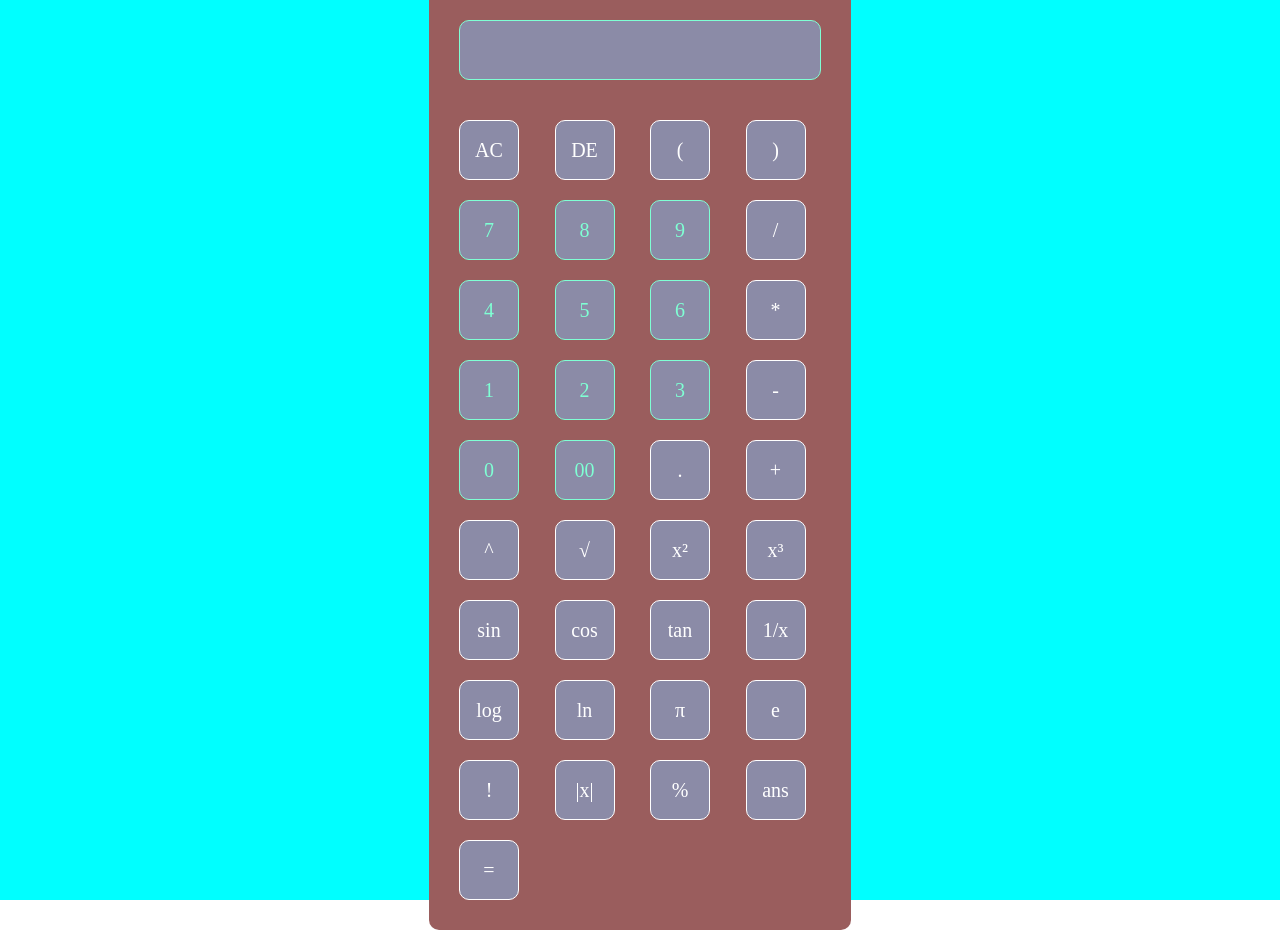
<file: Calculator/index.html>
<!DOCTYPE html>
<html lang="en">
<head>
    <meta charset="UTF-8">
    <meta name="viewport" content="width=device-width, initial-scale=1.0">
    <title>calculator</title>
    <link rel="stylesheet" href="style.css">
</head>
<body>
    <div class="container">
        <div class="calculator">
            <form>
                <div class="display">
                    <input type="text" name="display" id="display">
                </div>
              <div class="button">
                <!-- Hàng 1: Chức năng -->
                <input type="button" class="operator" value="AC" onclick="clearDisplay()">
                <input type="button" class="operator" value="DE" onclick="deleteLast()">
                <input type="button" value="(" onclick="appendValue('(')" class="operator">
                <input type="button" value=")" onclick="appendValue(')')" class="operator">

                <!-- Hàng 2 -->
                <input type="button" value="7" onclick="appendValue('7')">
                <input type="button" value="8" onclick="appendValue('8')">
                <input type="button" value="9" onclick="appendValue('9')">
                <input type="button" value="/" onclick="appendValue('/')" class="operator">

                <!-- Hàng 3 -->
                <input type="button" value="4" onclick="appendValue('4')">
                <input type="button" value="5" onclick="appendValue('5')">
                <input type="button" value="6" onclick="appendValue('6')">
                <input type="button" value="*" onclick="appendValue('*')" class="operator">

                <!-- Hàng 4 -->
                <input type="button" value="1" onclick="appendValue('1')">
                <input type="button" value="2" onclick="appendValue('2')">
                <input type="button" value="3" onclick="appendValue('3')">
                <input type="button" value="-" onclick="appendValue('-')" class="operator">

                <!-- Hàng 5 -->
                <input type="button" value="0" onclick="appendValue('0')">
                <input type="button" value="00" onclick="appendValue('00')">
                <input type="button" class="operator" value="." onclick="appendValue('.')">
                <input type="button" value="+" onclick="appendValue('+')" class="operator">

                <!-- Hàng 6 -->
                <input type="button" value="^" onclick="appendValue('^')" class="mu operator">
                <input type="button" value="√" onclick="appendValue('sqrt(')" class="sqrt operator">
                <input type="button" value="x²" onclick="appendValue('sq(')" class="sqrt operator">
                <input type="button" value="x³" onclick="appendValue('cb(')" class="sqrt operator">

                <!-- Hàng 7 -->
                <input type="button" value="sin" onclick="appendValue('sin(')" class="sqrt operator">
                <input type="button" value="cos" onclick="appendValue('cos(')" class="sqrt operator">
                <input type="button" value="tan" onclick="appendValue('tan(')" class="sqrt operator">
                <input type="button" value="1/x" onclick="appendValue('inv(')" class="sqrt operator">

                <!-- Hàng 8 -->
                <input type="button" value="log" onclick="appendValue('log(')" class="sqrt operator">
                <input type="button" value="ln" onclick="appendValue('ln(')" class="sqrt operator">
                <input type="button" value="π" onclick="appendValue('pi')" class="sqrt operator">
                <input type="button" value="e" onclick="appendValue('e')" class="sqrt operator">

                <!-- Hàng 9 -->
                <input type="button" value="!" onclick="appendValue('!')" class="sqrt operator">
                <input type="button" value="|x|" onclick="appendValue('abs(')" class="sqrt operator">
                <input type="button" value="%" onclick="percent('%')" class="sqrt operator">
                <input type="button" value="ans" onclick="appendAns()" class="sqrt operator">
                <input type="button" value="=" onclick="calculate('=')" class="equal operator">
            </div>

            </form>
        </div>
    </div>
    <script src="script.js"></script>
</body>
</html>
</file>
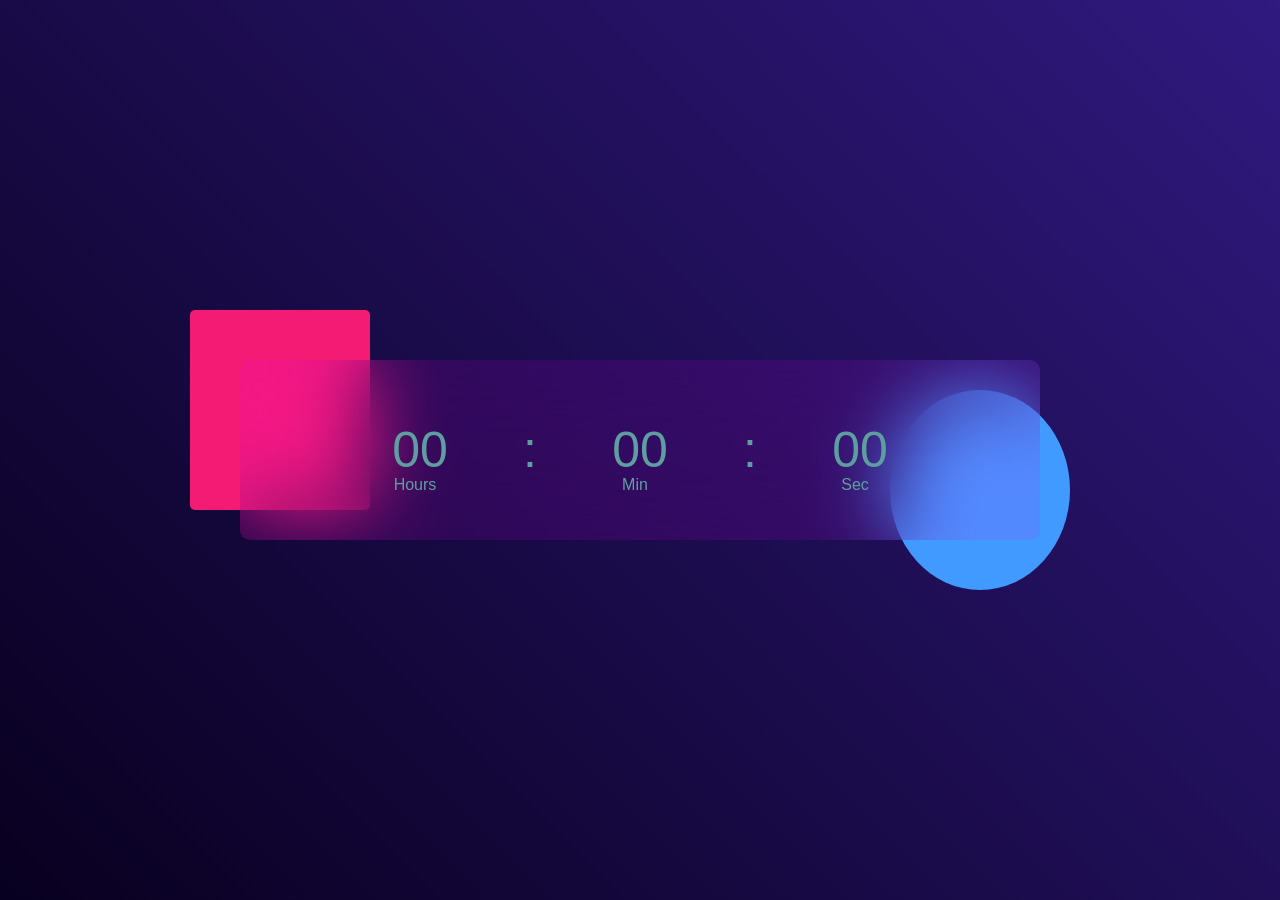
<file: DigtalClock/index.html>
<!DOCTYPE html>
<html lang="en">
<head>
    <meta charset="UTF-8">
    <meta name="viewport" content="width=device-width, initial-scale=1.0">
    <title>Digital clock [Html Css Js]</title>
    <link rel="stylesheet" href="style.css">
</head>
<body>
<div class="hero">
    <div class="container">
        <div class="clock">
            <span id="hrs">00</span>
            <span>:</span>
            <span id="min">00</span>
            <span>:</span>
            <span id="sec">00</span>
        </div>
    </div>
</div>

<script>
let hrs = document.getElementById("hrs");
let min = document.getElementById("min");
let sec = document.getElementById("sec");

setInterval(() =>{
    let currentTime = new Date();

hrs.innerHTML = (currentTime.getHours() < 10? "0":"") + currentTime.getHours();
min.innerHTML = (currentTime.getMinutes() < 10? "0":"") + currentTime.getMinutes();
sec.innerHTML = (currentTime.getSeconds() < 10? "0":"") + currentTime.getSeconds();
},1000)

</script>

</body>
</html>
</file>
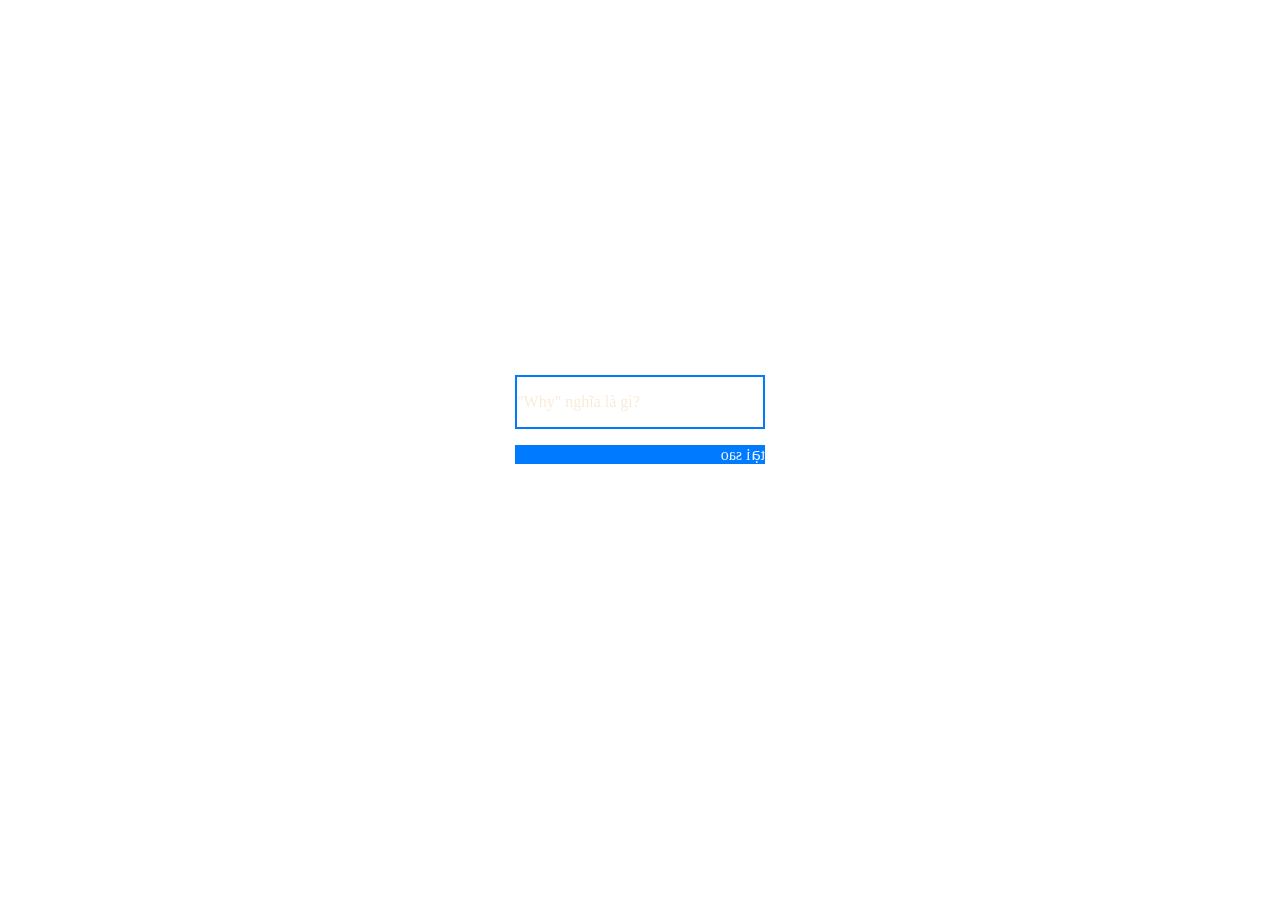
<file: flashCard/index.html>
<!DOCTYPE html>
<html lang="vi">
<head>
    <meta charset="UTF-8">
    <meta name="viewport" content="width=device-width, initial-scale=1.0">
    <title>Học web: Flashcard tự làm</title>
    <link rel="stylesheet" href="style.css">
</head>
<body>
    <div class="flashcard-container">
        <div class="flashcard" id="card-2">
            <div class="flashcard-inner">
                <div class="flashcard-front">
                    <p>"Why" nghĩa là gì?</p>
                </div>
                <div class="flashcard-back">
                    <p>tại sao</p>
                </div>
            </div>
        </div>

    </div>

    <script src="script.js"></script>
</body>
</html>
</file>
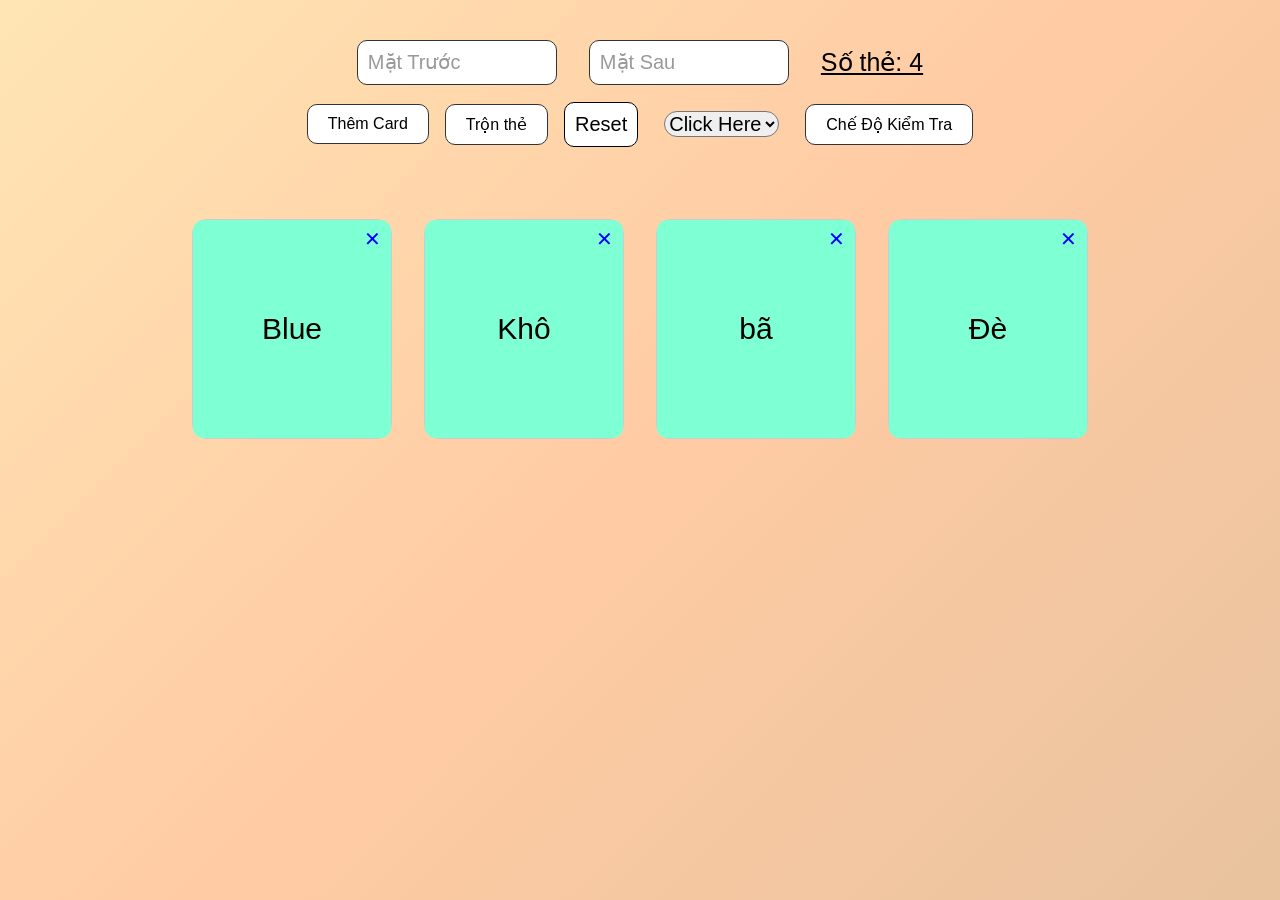
<file: FlashCardNew/index.html>
<!DOCTYPE html>
<html lang="en">
<head>
  <meta charset="UTF-8">
  <meta name="viewport" content="width=device-width, initial-scale=1.0">
  <link rel="stylesheet" href="style.css">
  <title>FlashCard</title>
</head>
<body>
  <div class="form-container">
    <div class="input-row">
    <input type="text" id="front-input" placeholder="Mặt Trước">
    <input type="text" id="front-back" placeholder="Mặt Sau">
    <p id="card-count">Số Thẻ: 0</p>
    </div>
    <div class="btn-row">
    <button id="add-btn">Thêm Card</button>
    <button id="tron-btn">Trộn thẻ</button>
    <button id="reset-btn">Reset</button>
    <select id="deck-select">
      <option value="" >Click Here</option>
      <option value="mau">Color</option>
      <option value="dongvat">Animal</option>
      <option value="Them" id="them-option">Tạo Thẻ</option>
    </select>
    <button id="delete-deck-btn" class="hidden" title="Xóa bộ thẻ này">🗑</button>
    <button id="quiz-mode-btn">Chế Độ Kiểm Tra</button>  
  </div>
  </div>


    <!-- Model Tạo Bộ Thẻ Mới -->
  <div id="create-deck-modal" class="modal-overlay hidden">
    <div class="modal">
      <h2>Tạo Bộ Thẻ Mới</h2>
      <input type="text" id="new-deck-name" placeholder="Tên bộ thẻ (VD: Đồ ăn)">
      <div id="new-deck-cards"></div>
      <button id="add-deck-card-row" type="button">+ Thêm thẻ</button>
      <div class="modal-actions">
        <button id="save-deck-btn" type="button">Lưu bộ thẻ</button>
        <button id="cancel-deck-btn" type="button">Hủy</button>
      </div>
    </div>
  </div>

<!-----------------Thẻ Thêm Ở Đây---------------------->  
    <div class="container">
    <!-- Card 1 -->
    <div class="card-wrapper">
      <button class="del-card">✕</button>
      <div class="flashcard" id="card-1">
        <div class="card-front"><p>Blue</p></div>
        <div class="card-back"><p>Yellow</p></div>
      </div>
    </div>

    <!-- Card 2 -->
    <div class="card-wrapper">
      <button class="del-card">✕</button>
      <div class="flashcard" id="card-2">
        <div class="card-front"><p>Khô</p></div>
        <div class="card-back"><p>gà</p></div>
      </div>
    </div>

    <!-- Card 3 -->
    <div class="card-wrapper">
      <button class="del-card">✕</button>
      <div class="flashcard" id="card-3">
        <div class="card-front"><p>bã</p></div>
        <div class="card-back"><p>mía</p></div>
      </div>
    </div>

    <!-- Card 4 -->
    <div class="card-wrapper">
      <button class="del-card">✕</button>
      <div class="flashcard" id="card-4">
        <div class="card-front"><p>Đè</p></div>
        <div class="card-back"><p>Tem</p></div>
      </div>
    </div>
  </div>
<!------------------------------------------------------>

  <script src="script.js"></script>
</body>
</html>
</file>
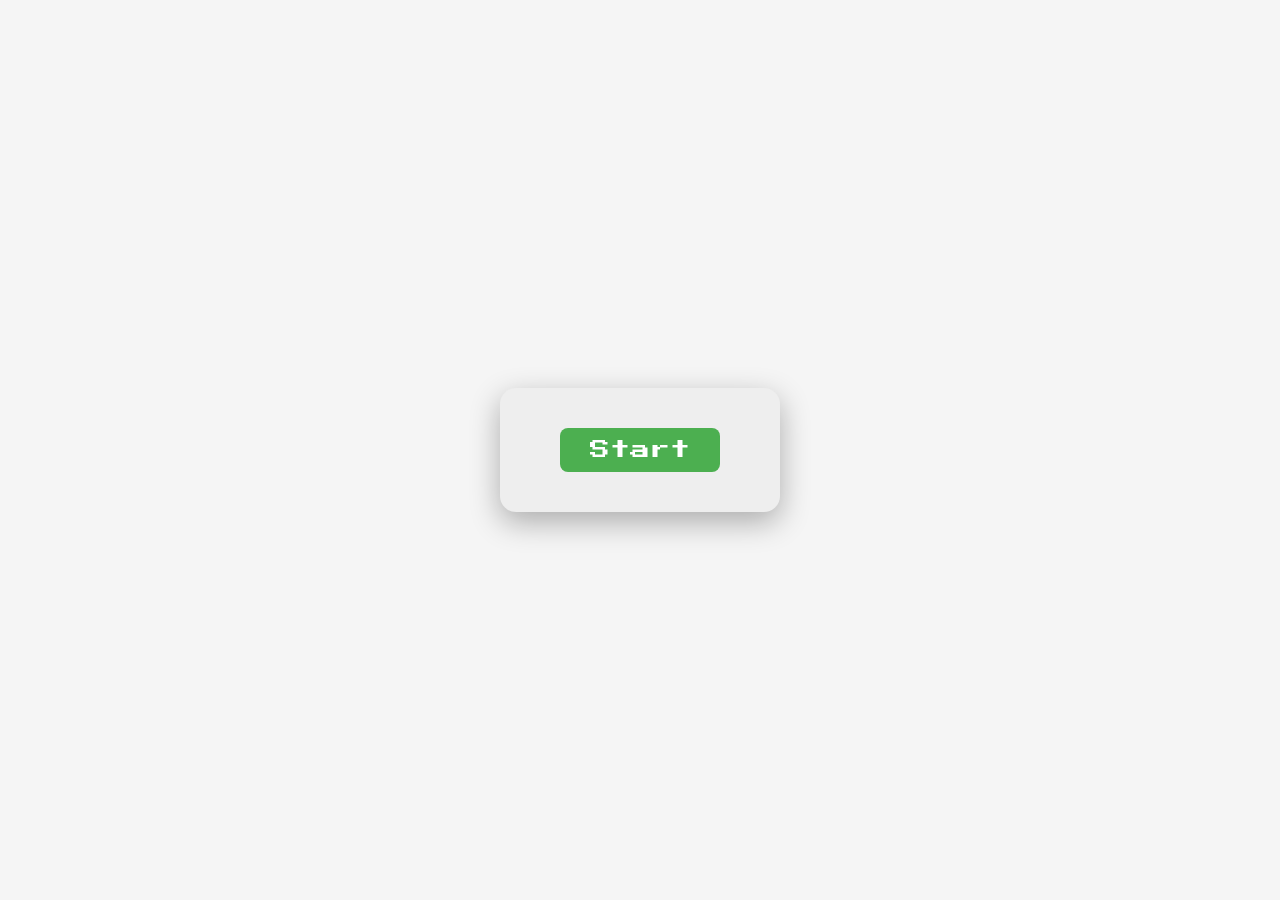
<file: LowBlockDemo/index.html>
<!DOCTYPE html>
<html lang="en">
<head>
  <meta charset="UTF-8">
  <link rel="preconnect" href="https://fonts.googleapis.com">
  <link rel="preconnect" href="https://fonts.gstatic.com" crossorigin>
  <link href="https://fonts.googleapis.com/css2?family=Press+Start+2P&display=swap" rel="stylesheet">
  <meta name="viewport" content="width=device-width, initial-scale=1.0, maximum-scale=1.0, user-scalable=no">
  <link rel="stylesheet" href="style.css">
  <link rel="icon" href="data:,">
  <title>Low Block</title>
</head>
<body>
<div class="container">
  <div class="log-in-load">
    <button class="start-game" id="starGame">Start</button>
  </div>

  <div class="resume-choice hidden" id="resumeChoice">
    <p>Continue or start a new one?</p>
    <button class="again-game" id="againGame">Continue</button>
    <button class="new-game" id="newGame">New Game</button>
  </div>
</div>

<div class="game-wrapper hidden">
<div class="top-bar">
  <button class="menu-btn" id="menuBtnBack">↩</button>
  <p id="maxScore">🏆</p>
  <button class="menu-btn" id="muteBtn" aria-label="Tắt âm thanh">🔊</button>
</div>
<p id="score">0</p>
<div class="grid">
  <div class="cell" data-index="0"></div>
  <div class="cell" data-index="1"></div>
  <div class="cell" data-index="2"></div>
  <div class="cell" data-index="3"></div>
  <div class="cell" data-index="4"></div>
  <div class="cell" data-index="5"></div>
  <div class="cell" data-index="6"></div>
  <div class="cell" data-index="7"></div>
  <div class="cell" data-index="8"></div>
  <div class="cell" data-index="9"></div>
  <div class="cell" data-index="10"></div>
  <div class="cell" data-index="11"></div>
  <div class="cell" data-index="12"></div>
  <div class="cell" data-index="13"></div>
  <div class="cell" data-index="14"></div>
  <div class="cell" data-index="15"></div>
  <div class="cell" data-index="16"></div>
  <div class="cell" data-index="17"></div>
  <div class="cell" data-index="18"></div>
  <div class="cell" data-index="19"></div>
  <div class="cell" data-index="20"></div>
  <div class="cell" data-index="21"></div>
  <div class="cell" data-index="22"></div>
  <div class="cell" data-index="23"></div>
  <div class="cell" data-index="24"></div>
  <div class="cell" data-index="25"></div>
  <div class="cell" data-index="26"></div>
  <div class="cell" data-index="27"></div>
  <div class="cell" data-index="28"></div>
  <div class="cell" data-index="29"></div>
  <div class="cell" data-index="30"></div>
  <div class="cell" data-index="31"></div>
  <div class="cell" data-index="32"></div>
  <div class="cell" data-index="33"></div>
  <div class="cell" data-index="34"></div>
  <div class="cell" data-index="35"></div>
  <div class="cell" data-index="36"></div>
  <div class="cell" data-index="37"></div>
  <div class="cell" data-index="38"></div>
  <div class="cell" data-index="39"></div>
  <div class="cell" data-index="40"></div>
  <div class="cell" data-index="41"></div>
  <div class="cell" data-index="42"></div>
  <div class="cell" data-index="43"></div>
  <div class="cell" data-index="44"></div>
  <div class="cell" data-index="45"></div>
  <div class="cell" data-index="46"></div>
  <div class="cell" data-index="47"></div>
  <div class="cell" data-index="48"></div>
  <div class="cell" data-index="49"></div>
  <div class="cell" data-index="50"></div>
  <div class="cell" data-index="51"></div>
  <div class="cell" data-index="52"></div>
  <div class="cell" data-index="53"></div>
  <div class="cell" data-index="54"></div>
  <div class="cell" data-index="55"></div>
  <div class="cell" data-index="56"></div>
  <div class="cell" data-index="57"></div>
  <div class="cell" data-index="58"></div>
  <div class="cell" data-index="59"></div>
  <div class="cell" data-index="60"></div>
  <div class="cell" data-index="61"></div>
  <div class="cell" data-index="62"></div>
  <div class="cell" data-index="63"></div>
</div>
<div class="tray">
  <div class="block-slot" data-slot="0"></div>
  <div class="block-slot" data-slot="1"></div>
  <div class="block-slot" data-slot="2"></div>
</div>

</div>

<div class="game-over-overlay" id="gameOverOverlay">
  <div class="game-over-box">
    <h1>GAME OVER</h1>
    <p class="final-score" id="finalScore">0</p>
    <button class="reset-btn" id="reset">⟳</button>
  </div>
</div>

  <script src="config.js"></script>
  <script src="sound.js"></script>
  <script src="stage.js"></script>
  <script src="board.js"></script>
  <script src="tray.js"></script>
  <script src="drapdrop.js"></script>
  <script src="storage-ui.js"></script>
</body>
</html>
</file>
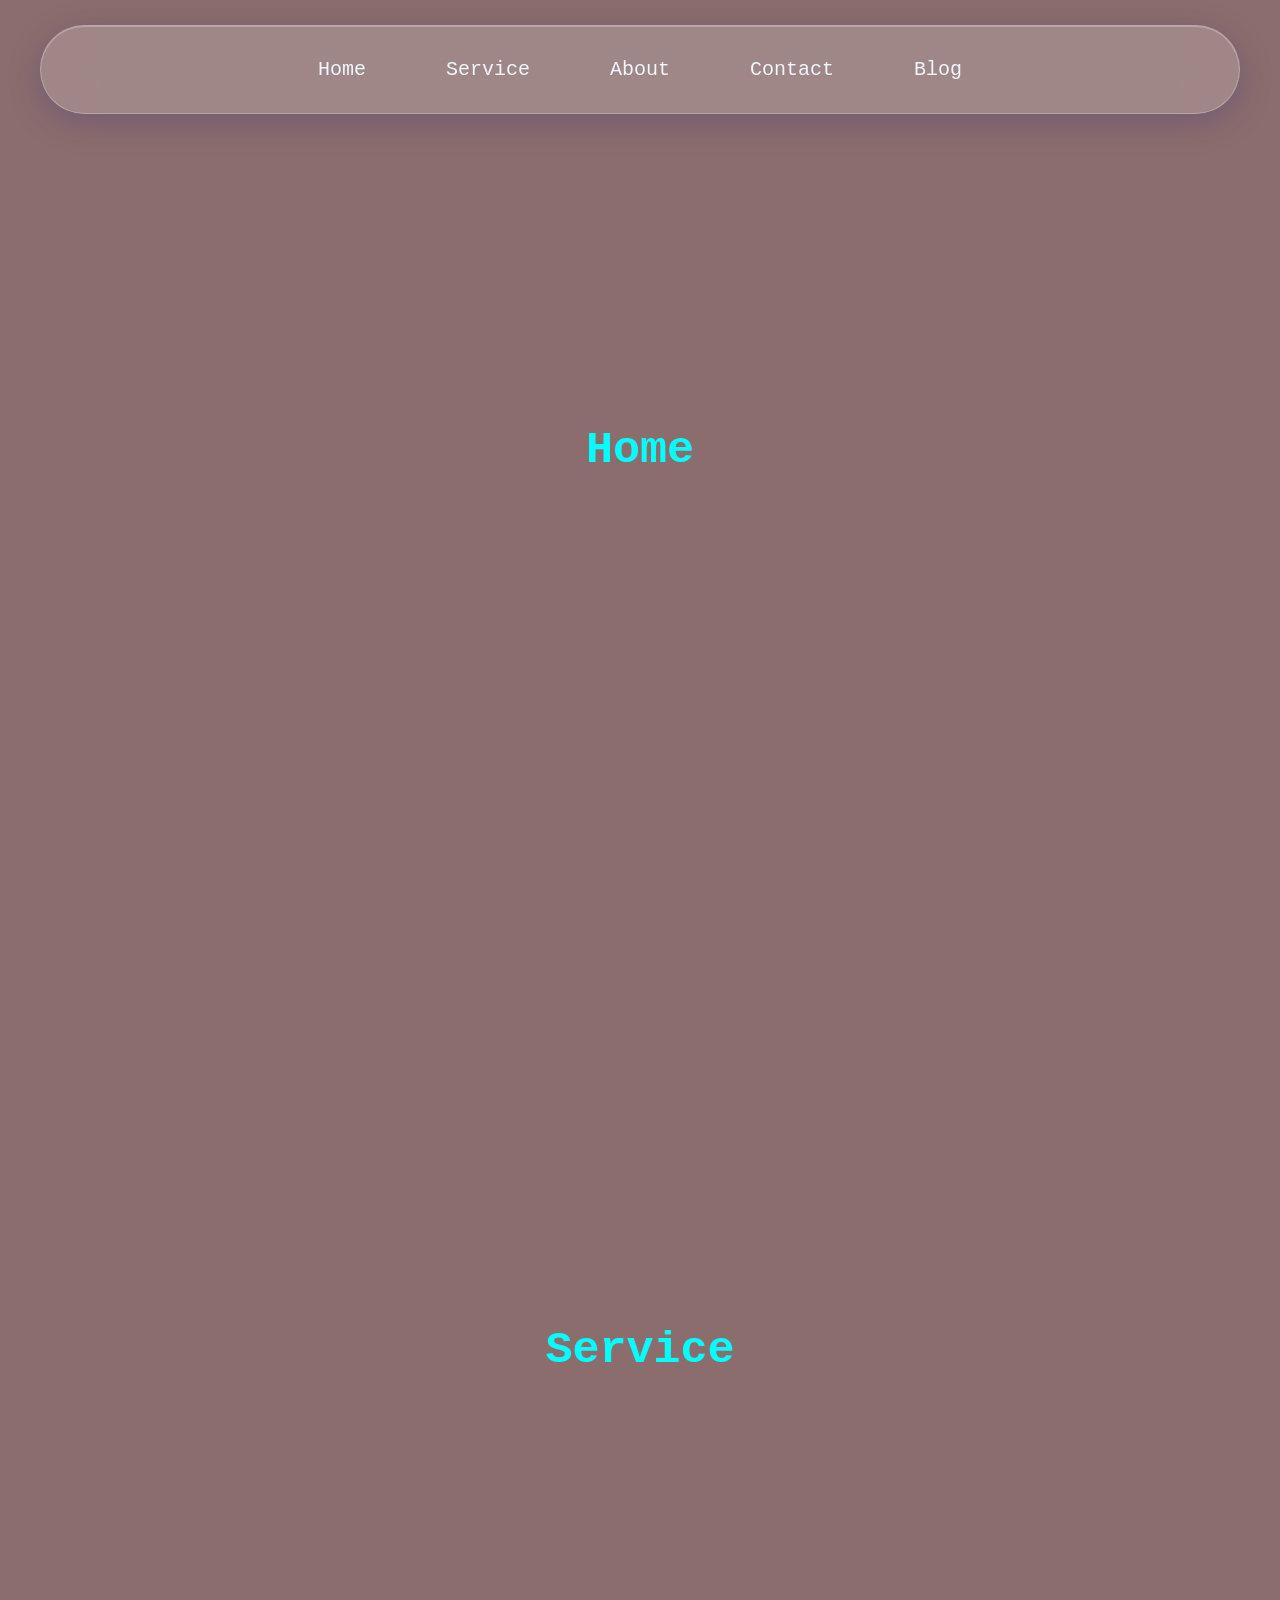
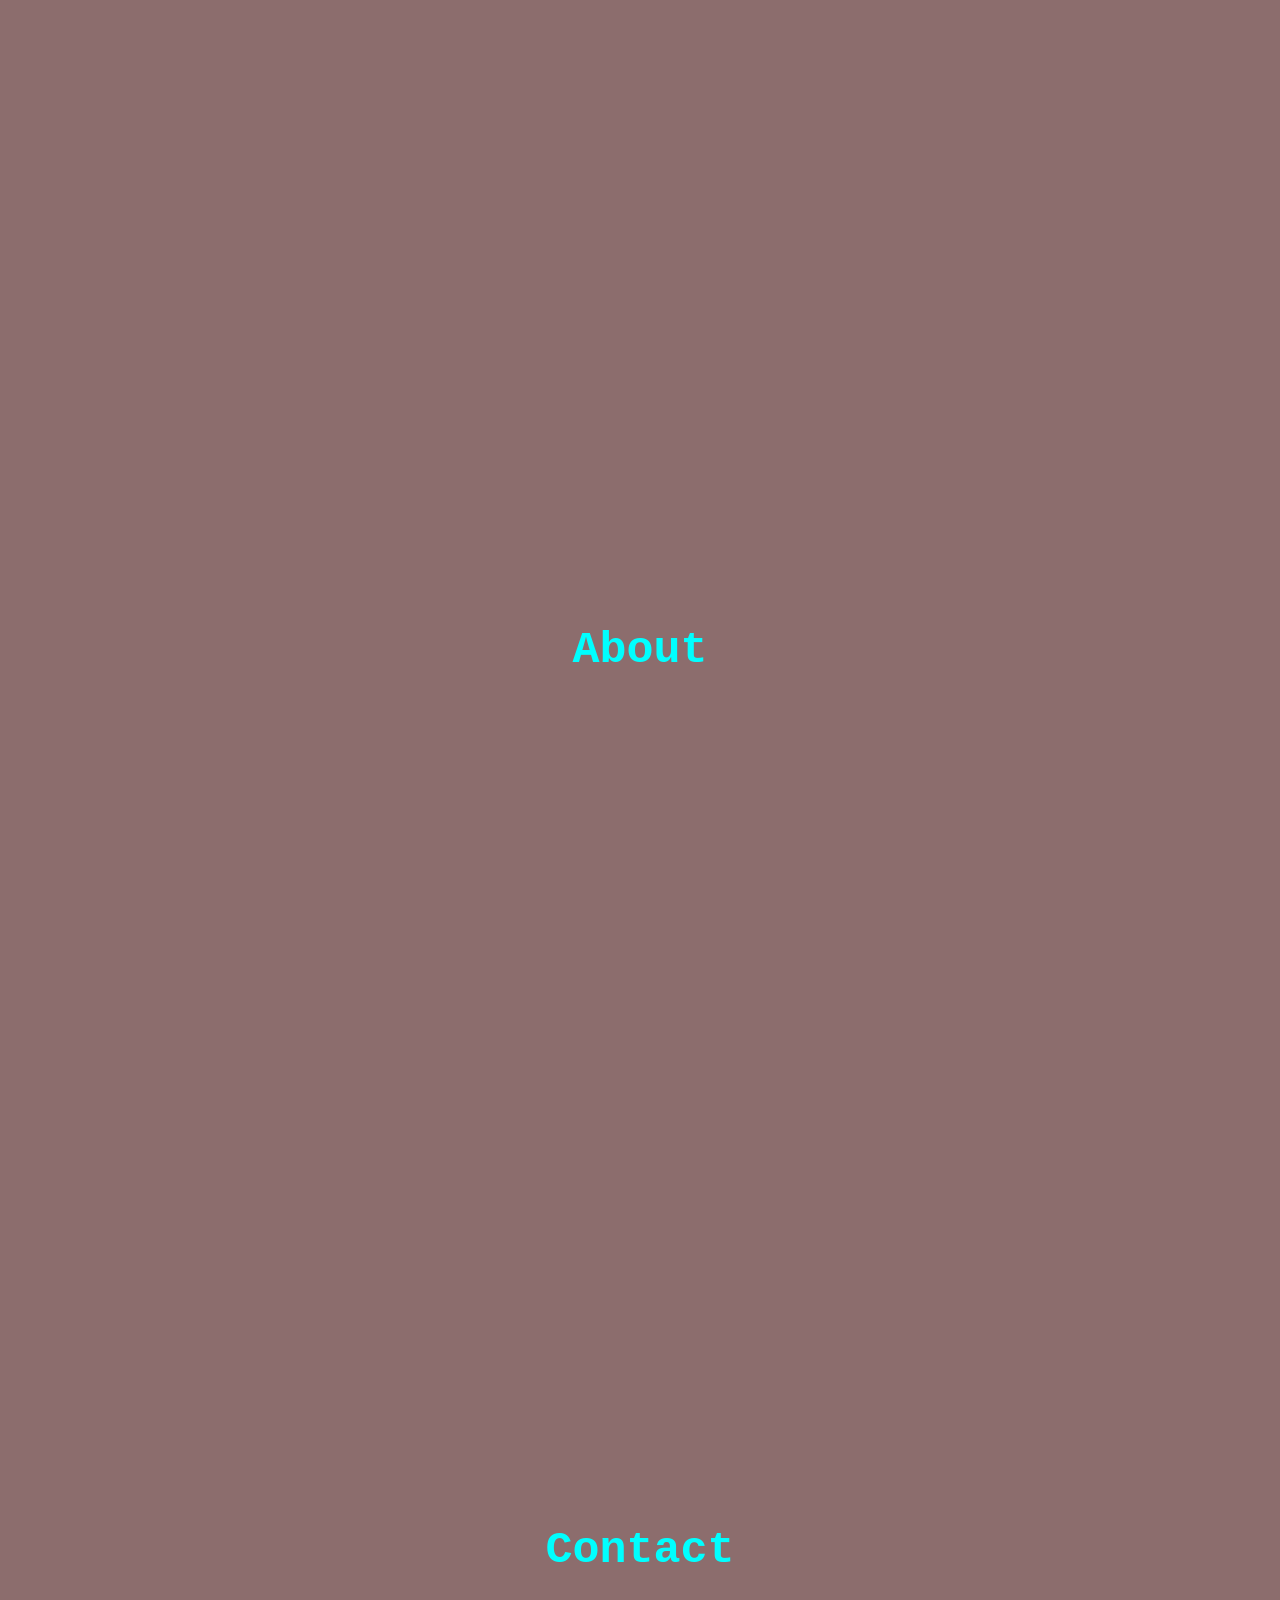
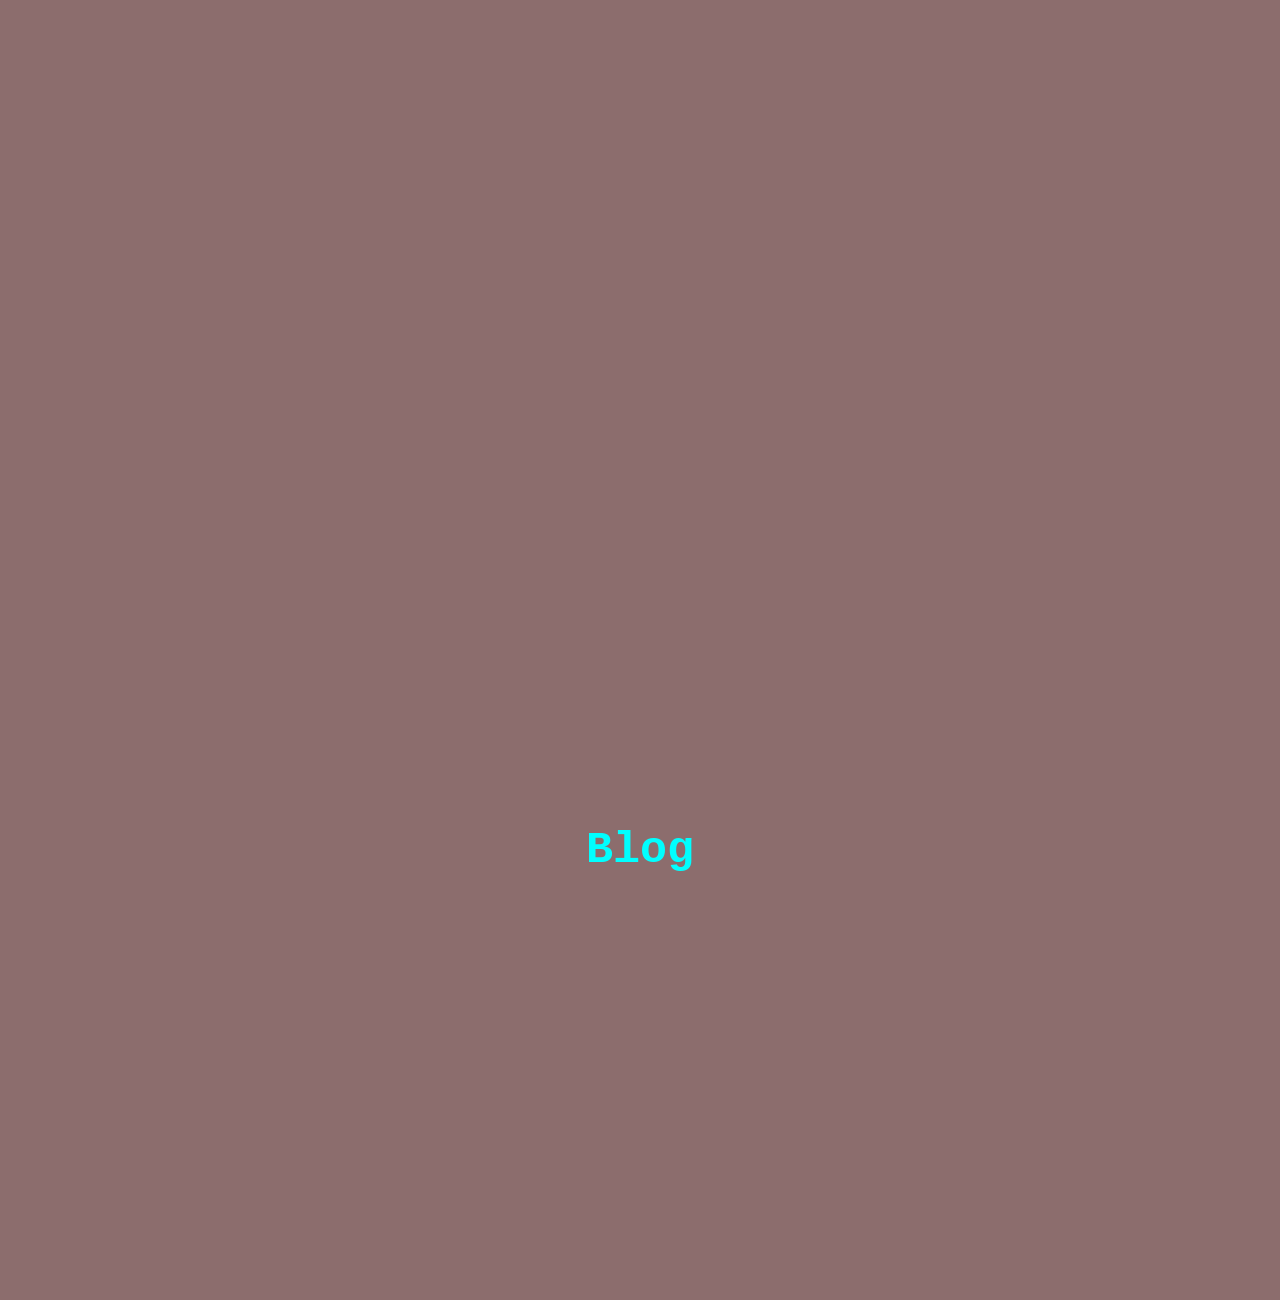
<file: Navbar/index.html>
<!DOCTYPE html>
<html lang="en">
<head>
    <meta charset="UTF-8">
    <meta name="viewport" content="width=device-width, initial-scale=1.0">
    <link rel="stylesheet" href="style.css">
    <title>Navbar</title>
</head>
<body>
    <header class="header">
        <nav class="navbar">
            <a href="#Home" class="navlink">Home</a>
            <a href="#Service" class="navlink">Service</a>
            <a href="#About" class="navlink">About</a>
            <a href="#Contact" class="navlink">Contact</a>
            <a href="#Blog" class="navlink">Blog</a>
        </nav>
    </header>

    <section id="Home">Home</section>
    <section id="Service">Service</section>
    <section id="About">About</section>
    <section id="Contact">Contact</section>
    <section id="Blog">Blog</section>
</body>
</html>
</file>
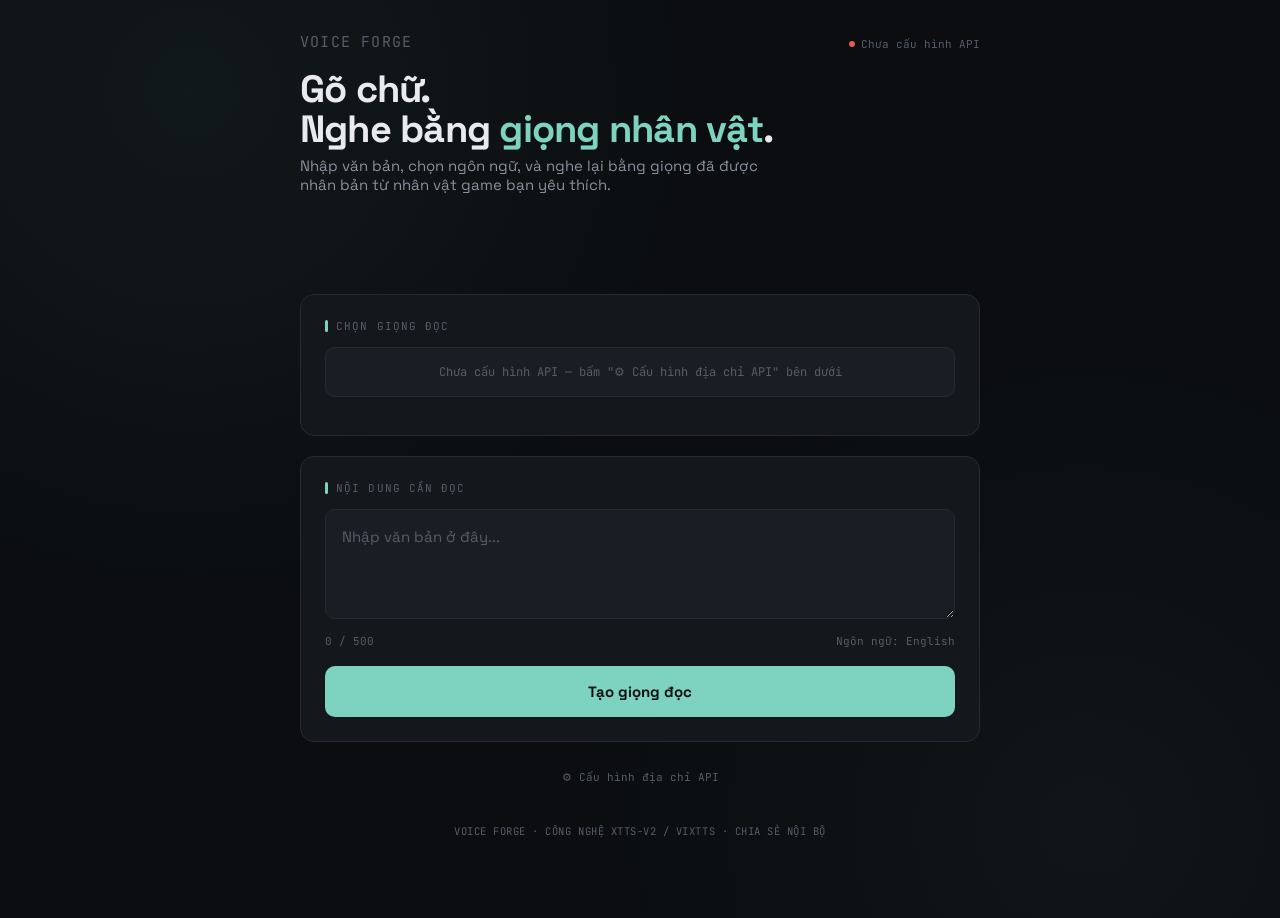
<file: voice-a.i/index.html>
<!DOCTYPE html>
<html lang="vi">
<head>
<meta charset="UTF-8">
<meta name="viewport" content="width=device-width, initial-scale=1.0">
<title>Voice Forge — Tạo giọng đọc AI</title>
<style>
  @import url('https://fonts.googleapis.com/css2?family=Space+Grotesk:wght@400;500;600;700&family=JetBrains+Mono:wght@400;500;600&display=swap');

  :root {
    --bg: #0b0d10;
    --bg-panel: #14171c;
    --bg-panel-raised: #1a1e24;
    --line: #262b33;
    --line-bright: #3a4150;
    --text: #e8eaed;
    --text-dim: #8a919e;
    --text-faint: #565d68;
    --accent: #7dd3c0;
    --accent-dim: #4a9b8a;
    --accent-glow: rgba(125, 211, 192, 0.15);
    --warn: #e8a94a;
    --mono: 'JetBrains Mono', monospace;
    --sans: 'Space Grotesk', sans-serif;
  }

  * { margin: 0; padding: 0; box-sizing: border-box; }

  body {
    background: var(--bg);
    color: var(--text);
    font-family: var(--sans);
    min-height: 100vh;
    background-image:
      radial-gradient(circle at 15% 10%, rgba(125,211,192,0.06) 0%, transparent 40%),
      radial-gradient(circle at 85% 90%, rgba(125,211,192,0.04) 0%, transparent 40%);
  }

  .wrap {
    max-width: 720px;
    margin: 0 auto;
    padding: 32px 20px 80px;
  }

  /* ---- Header ---- */
  header {
    display: flex;
    align-items: baseline;
    justify-content: space-between;
    margin-bottom: 8px;
  }

  .brand {
    font-size: 15px;
    font-family: var(--mono);
    color: var(--text-faint);
    letter-spacing: 0.08em;
    text-transform: uppercase;
  }

  .status-dot {
    display: inline-flex;
    align-items: center;
    gap: 6px;
    font-family: var(--mono);
    font-size: 11px;
    color: var(--text-faint);
  }

  .dot {
    width: 6px;
    height: 6px;
    border-radius: 50%;
    background: var(--text-faint);
    transition: background 0.3s;
  }
  .dot.online { background: var(--accent); box-shadow: 0 0 8px var(--accent); }
  .dot.offline { background: #e05a5a; }

  h1 {
    font-size: 38px;
    font-weight: 700;
    line-height: 1.05;
    letter-spacing: -0.02em;
    margin: 18px 0 6px;
  }
  h1 span { color: var(--accent); }

  .subhead {
    color: var(--text-dim);
    font-size: 15px;
    max-width: 46ch;
    margin-bottom: 36px;
  }

  /* ---- Waveform signature ---- */
  .waveform {
    display: flex;
    align-items: center;
    gap: 3px;
    height: 36px;
    margin: 28px 0;
    opacity: 0.85;
  }
  .waveform .bar {
    flex: 1;
    background: linear-gradient(180deg, var(--accent), var(--accent-dim));
    border-radius: 2px;
    animation: pulse 1.8s ease-in-out infinite;
  }
  @keyframes pulse {
    0%, 100% { transform: scaleY(0.3); }
    50% { transform: scaleY(1); }
  }

  /* ---- Panel ---- */
  .panel {
    background: var(--bg-panel);
    border: 1px solid var(--line);
    border-radius: 14px;
    padding: 24px;
    margin-bottom: 20px;
  }

  .panel-label {
    font-family: var(--mono);
    font-size: 11px;
    letter-spacing: 0.1em;
    text-transform: uppercase;
    color: var(--text-faint);
    margin-bottom: 14px;
    display: flex;
    align-items: center;
    gap: 8px;
  }
  .panel-label::before {
    content: '';
    width: 3px;
    height: 12px;
    background: var(--accent);
    border-radius: 2px;
  }

  /* ---- Voice mode selector ---- */
  .mode-grid {
    display: grid;
    grid-template-columns: 1fr 1fr;
    gap: 10px;
  }

  .mode-card {
    background: var(--bg-panel-raised);
    border: 1.5px solid var(--line);
    border-radius: 10px;
    padding: 16px 14px;
    cursor: pointer;
    transition: all 0.15s ease;
    text-align: left;
  }
  .mode-card:hover { border-color: var(--line-bright); }
  .mode-card.active {
    border-color: var(--accent);
    background: linear-gradient(180deg, var(--accent-glow), transparent);
  }
  .mode-card .mode-title {
    font-weight: 600;
    font-size: 14.5px;
    margin-bottom: 3px;
  }
  .mode-card .mode-sub {
    font-size: 12px;
    color: var(--text-dim);
    font-family: var(--mono);
  }
  .mode-card.active .mode-title { color: var(--accent); }

  /* ---- Language pills ---- */
  .lang-row {
    display: flex;
    gap: 8px;
    margin-top: 14px;
  }
  .lang-pill {
    font-family: var(--mono);
    font-size: 12px;
    padding: 7px 12px;
    border-radius: 100px;
    border: 1px solid var(--line);
    background: transparent;
    color: var(--text-faint);
    cursor: not-allowed;
  }
  .lang-pill.enabled {
    color: var(--text-dim);
    cursor: pointer;
    border-color: var(--line-bright);
  }
  .lang-pill.selected {
    color: var(--bg);
    background: var(--accent);
    border-color: var(--accent);
    font-weight: 600;
  }

  /* ---- Textarea ---- */
  textarea {
    width: 100%;
    background: var(--bg-panel-raised);
    border: 1.5px solid var(--line);
    border-radius: 10px;
    padding: 16px;
    color: var(--text);
    font-family: var(--sans);
    font-size: 15px;
    line-height: 1.5;
    resize: vertical;
    min-height: 110px;
    transition: border-color 0.15s;
  }
  textarea:focus {
    outline: none;
    border-color: var(--accent);
  }
  textarea::placeholder { color: var(--text-faint); }

  .char-count {
    display: flex;
    justify-content: space-between;
    align-items: center;
    margin-top: 10px;
    font-family: var(--mono);
    font-size: 11px;
    color: var(--text-faint);
  }
  .char-count.warn { color: var(--warn); }

  /* ---- Generate button ---- */
  .generate-btn {
    width: 100%;
    background: var(--accent);
    color: #08110f;
    border: none;
    border-radius: 10px;
    padding: 16px;
    font-family: var(--sans);
    font-weight: 700;
    font-size: 15px;
    cursor: pointer;
    margin-top: 18px;
    transition: all 0.15s;
    display: flex;
    align-items: center;
    justify-content: center;
    gap: 10px;
  }
  .generate-btn:hover:not(:disabled) { background: #8fe0cf; transform: translateY(-1px); }
  .generate-btn:disabled {
    background: var(--line);
    color: var(--text-faint);
    cursor: not-allowed;
  }

  .spinner {
    width: 15px; height: 15px;
    border: 2px solid rgba(8,17,15,0.25);
    border-top-color: #08110f;
    border-radius: 50%;
    animation: spin 0.7s linear infinite;
    display: none;
  }
  .generate-btn.loading .spinner { display: inline-block; }
  .generate-btn.loading .btn-text { opacity: 0.7; }
  @keyframes spin { to { transform: rotate(360deg); } }

  /* ---- Result panel ---- */
  .result-panel {
    display: none;
  }
  .result-panel.show { display: block; }

  audio {
    width: 100%;
    margin-top: 4px;
    filter: invert(0.9) hue-rotate(140deg);
    border-radius: 8px;
  }

  .result-actions {
    display: flex;
    gap: 10px;
    margin-top: 14px;
  }
  .btn-secondary {
    flex: 1;
    background: transparent;
    border: 1.5px solid var(--line-bright);
    color: var(--text);
    padding: 11px;
    border-radius: 8px;
    font-family: var(--sans);
    font-weight: 600;
    font-size: 13.5px;
    cursor: pointer;
    transition: border-color 0.15s;
    text-decoration: none;
    text-align: center;
  }
  .btn-secondary:hover { border-color: var(--accent); color: var(--accent); }

  /* ---- Error banner ---- */
  .error-banner {
    display: none;
    background: rgba(224, 90, 90, 0.1);
    border: 1px solid rgba(224, 90, 90, 0.35);
    border-radius: 10px;
    padding: 14px 16px;
    font-size: 13.5px;
    color: #f0a0a0;
    margin-top: 16px;
    line-height: 1.5;
  }
  .error-banner.show { display: block; }

  /* ---- Config link ---- */
  .config-note {
    font-family: var(--mono);
    font-size: 11px;
    color: var(--text-faint);
    text-align: center;
    margin-top: 28px;
    cursor: pointer;
  }
  .config-note:hover { color: var(--text-dim); }

  .config-panel {
    display: none;
    margin-top: 12px;
  }
  .config-panel.show { display: block; }
  .config-panel input {
    width: 100%;
    background: var(--bg-panel-raised);
    border: 1.5px solid var(--line);
    border-radius: 8px;
    padding: 11px 14px;
    color: var(--text);
    font-family: var(--mono);
    font-size: 12.5px;
  }
  .config-panel input:focus { outline: none; border-color: var(--accent); }

  footer {
    text-align: center;
    margin-top: 40px;
    font-family: var(--mono);
    font-size: 10.5px;
    color: var(--text-faint);
    letter-spacing: 0.05em;
  }

  @media (max-width: 480px) {
    h1 { font-size: 30px; }
    .mode-grid { grid-template-columns: 1fr; }
  }
</style>
</head>
<body>

<div class="wrap">

  <header>
    <div class="brand">Voice Forge</div>
    <div class="status-dot"><span class="dot" id="statusDot"></span><span id="statusText">Đang kiểm tra...</span></div>
  </header>

  <h1>Gõ chữ.<br>Nghe bằng <span>giọng nhân vật</span>.</h1>
  <p class="subhead">Nhập văn bản, chọn ngôn ngữ, và nghe lại bằng giọng đã được nhân bản từ nhân vật game bạn yêu thích.</p>

  <div class="waveform" id="waveform"></div>

  <div class="panel">
    <div class="panel-label">Chọn giọng đọc</div>
    <div class="mode-grid" id="voiceGrid">
      <div class="mode-card" style="grid-column: 1 / -1; text-align:center; color: var(--text-faint); font-family: var(--mono); font-size: 12px;">
        Đang tải danh sách giọng...
      </div>
    </div>

    <div class="lang-row" id="langRow"></div>
  </div>

  <div class="panel">
    <div class="panel-label">Nội dung cần đọc</div>
    <textarea id="textInput" placeholder="Nhập văn bản ở đây..." maxlength="500"></textarea>
    <div class="char-count"><span id="charCount">0 / 500</span><span id="langHint">Ngôn ngữ: English</span></div>

    <button class="generate-btn" id="generateBtn" onclick="generateSpeech()">
      <span class="spinner"></span>
      <span class="btn-text">Tạo giọng đọc</span>
    </button>

    <div class="error-banner" id="errorBanner"></div>
  </div>

  <div class="panel result-panel" id="resultPanel">
    <div class="panel-label">Kết quả</div>
    <audio controls id="audioPlayer"></audio>
    <div class="result-actions">
      <a class="btn-secondary" id="downloadBtn" download="voice_forge_output.wav">Tải về</a>
      <button class="btn-secondary" onclick="generateSpeech()">Tạo lại</button>
    </div>
  </div>

  <div class="config-note" onclick="toggleConfig()">⚙ Cấu hình địa chỉ API</div>
  <div class="config-panel" id="configPanel">
    <input type="text" id="apiUrlInput" placeholder="https://xxxx.ngrok-free.app">
  </div>

  <footer>VOICE FORGE · CÔNG NGHỆ XTTS-V2 / VIXTTS · CHIA SẺ NỘI BỘ</footer>
</div>

<script>
  // ====== Cấu hình ======
  const STORAGE_KEY = 'voiceforge_api_url';

  // ====== Khởi tạo sóng âm trang trí ======
  const waveform = document.getElementById('waveform');
  for (let i = 0; i < 48; i++) {
    const bar = document.createElement('div');
    bar.className = 'bar';
    bar.style.animationDelay = (Math.random() * 1.8) + 's';
    bar.style.opacity = 0.4 + Math.random() * 0.6;
    waveform.appendChild(bar);
  }

  // ====== API URL config ======
  function getApiUrl() {
    return localStorage.getItem(STORAGE_KEY) || '';
  }
  function setApiUrl(url) {
    localStorage.setItem(STORAGE_KEY, url.trim().replace(/\/$/, ''));
  }
  function toggleConfig() {
    document.getElementById('configPanel').classList.toggle('show');
  }
  const apiInput = document.getElementById('apiUrlInput');
  apiInput.value = getApiUrl();
  apiInput.addEventListener('change', () => {
    setApiUrl(apiInput.value);
    checkApiStatus();
    loadVoices();
  });

  // ====== Voice & language state ======
  let VOICES = [];
  let currentVoiceId = null;
  let currentLang = null;

  const LANG_NAMES = { en: 'English', ja: '日本語', vi: 'Tiếng Việt' };

  async function loadVoices() {
    const url = getApiUrl();
    const grid = document.getElementById('voiceGrid');

    if (!url) {
      grid.innerHTML = `<div class="mode-card" style="grid-column: 1 / -1; text-align:center; color: var(--text-faint); font-family: var(--mono); font-size: 12px;">Chưa cấu hình API — bấm "⚙ Cấu hình địa chỉ API" bên dưới</div>`;
      return;
    }

    try {
      const res = await fetch(url + '/voices', {
        headers: { 'ngrok-skip-browser-warning': 'true' }
      });
      if (!res.ok) throw new Error('Không lấy được danh sách giọng');
      VOICES = await res.json();

      if (VOICES.length === 0) {
        grid.innerHTML = `<div class="mode-card" style="grid-column: 1 / -1; text-align:center; color: var(--text-faint); font-family: var(--mono); font-size: 12px;">Chưa có giọng nào được cấu hình trên server</div>`;
        return;
      }

      grid.innerHTML = '';
      VOICES.forEach((v, idx) => {
        const card = document.createElement('div');
        card.className = 'mode-card' + (idx === 0 ? ' active' : '');
        card.dataset.voiceId = v.id;
        card.onclick = () => selectVoice(v.id);
        card.innerHTML = `
          <div class="mode-title">${v.name}</div>
          <div class="mode-sub">${v.type === 'custom' ? 'Giọng nhân vật' : 'Giọng có sẵn'} · ${v.languages.map(l => l.toUpperCase()).join('/')}</div>
        `;
        grid.appendChild(card);
      });

      selectVoice(VOICES[0].id);

    } catch (e) {
      grid.innerHTML = `<div class="mode-card" style="grid-column: 1 / -1; text-align:center; color: var(--text-faint); font-family: var(--mono); font-size: 12px;">Không kết nối được API để lấy danh sách giọng</div>`;
    }
  }

  function selectVoice(voiceId) {
    currentVoiceId = voiceId;
    document.querySelectorAll('.mode-card').forEach(c => c.classList.toggle('active', c.dataset.voiceId === voiceId));

    const voice = VOICES.find(v => v.id === voiceId);
    const langRow = document.getElementById('langRow');
    langRow.innerHTML = '';

    if (voice) {
      voice.languages.forEach((lang, idx) => {
        const pill = document.createElement('button');
        pill.className = 'lang-pill enabled' + (idx === 0 ? ' selected' : '');
        pill.dataset.lang = lang;
        pill.textContent = LANG_NAMES[lang] || lang;
        pill.onclick = () => selectLang(lang);
        langRow.appendChild(pill);
      });
      currentLang = voice.languages[0];
    }
    updateLangHint();
  }

  function selectLang(lang) {
    currentLang = lang;
    document.querySelectorAll('.lang-pill').forEach(p => p.classList.toggle('selected', p.dataset.lang === lang));
    updateLangHint();
  }

  function updateLangHint() {
    document.getElementById('langHint').textContent = currentLang ? 'Ngôn ngữ: ' + (LANG_NAMES[currentLang] || currentLang) : '';
  }

  // ====== Character counter ======
  const textInput = document.getElementById('textInput');
  const charCount = document.getElementById('charCount');
  textInput.addEventListener('input', () => {
    const len = textInput.value.length;
    charCount.textContent = `${len} / 500`;
    charCount.classList.toggle('warn', len > 450);
  });

  // ====== API status check ======
  async function checkApiStatus() {
    const url = getApiUrl();
    const dot = document.getElementById('statusDot');
    const text = document.getElementById('statusText');

    if (!url) {
      dot.className = 'dot offline';
      text.textContent = 'Chưa cấu hình API';
      return;
    }

    try {
      const res = await fetch(url + '/', {
        method: 'GET',
        headers: { 'ngrok-skip-browser-warning': 'true' }
      });
      if (res.ok) {
        dot.className = 'dot online';
        text.textContent = 'API sẵn sàng';
      } else {
        throw new Error();
      }
    } catch (e) {
      dot.className = 'dot offline';
      text.textContent = 'Không kết nối được';
    }
  }
  checkApiStatus();
  setInterval(checkApiStatus, 30000);

  // ====== Generate speech ======
  async function generateSpeech() {
    const text = textInput.value.trim();
    const apiUrl = getApiUrl();
    const btn = document.getElementById('generateBtn');
    const errorBanner = document.getElementById('errorBanner');
    const resultPanel = document.getElementById('resultPanel');

    errorBanner.classList.remove('show');
    resultPanel.classList.remove('show');

    if (!apiUrl) {
      errorBanner.textContent = 'Chưa cấu hình địa chỉ API. Bấm "⚙ Cấu hình địa chỉ API" bên dưới và dán link ngrok vào.';
      errorBanner.classList.add('show');
      toggleConfig();
      return;
    }
    if (!text) {
      errorBanner.textContent = 'Vui lòng nhập nội dung cần đọc.';
      errorBanner.classList.add('show');
      return;
    }
    if (!currentVoiceId) {
      errorBanner.textContent = 'Chưa chọn giọng đọc. Kiểm tra lại kết nối API hoặc chọn 1 giọng ở trên.';
      errorBanner.classList.add('show');
      return;
    }

    btn.disabled = true;
    btn.classList.add('loading');
    btn.querySelector('.btn-text').textContent = 'Đang tạo (có thể mất 10-40 giây)...';

    try {
      const res = await fetch(apiUrl + '/generate', {
        method: 'POST',
        headers: {
          'Content-Type': 'application/json',
          'ngrok-skip-browser-warning': 'true'
        },
        body: JSON.stringify({ text: text, language: currentLang, voice_id: currentVoiceId })
      });

      if (!res.ok) {
        const errData = await res.json().catch(() => ({}));
        throw new Error(errData.detail || `Lỗi server (${res.status})`);
      }

      const blob = await res.blob();
      const audioUrl = URL.createObjectURL(blob);

      const player = document.getElementById('audioPlayer');
      player.src = audioUrl;

      const downloadBtn = document.getElementById('downloadBtn');
      downloadBtn.href = audioUrl;

      resultPanel.classList.add('show');
      resultPanel.scrollIntoView({ behavior: 'smooth', block: 'nearest' });
      player.play().catch(() => {});

    } catch (err) {
      errorBanner.textContent = 'Không tạo được audio: ' + err.message + '. Kiểm tra lại API có đang chạy không (mở Colab, xem cell server còn chạy không), hoặc link ngrok đã đổi chưa.';
      errorBanner.classList.add('show');
    } finally {
      btn.disabled = false;
      btn.classList.remove('loading');
      btn.querySelector('.btn-text').textContent = 'Tạo giọng đọc';
    }
  }

  loadVoices();
</script>

</body>
</html>
</file>
<file: Calculator/style.css>
*{
    margin:0;
    padding:0;
    font-family: Cambria, Cochin, Georgia, Times, 'Times New Roman', serif;
    box-sizing: border-box;
}
.container{
    width:100%;
    height:100vh;
    background-color: aqua;
    display:flex;
    align-items: center;
    justify-content: center;
}
.calculator{
    background:rgb(154, 93, 93);
    padding:20px;
    border-radius: 10px;
}
.calculator form input{
    border:1px solid;
    outline:0;
    height:60px;
    width: 60px;
    border-radius: 10px;
    background:rgb(139, 139, 167);
    backdrop-filter: blur(25px);
    font-size: 20px;
    cursor:pointer;
    margin:10px;
    color:aquamarine;
}
form .display{
    display:flex;
    justify-content: flex-end;
    margin:20px 0;
}
form .display input{
    text-align: right;
    flex:1;
    font-size: 45px;
}
form input.operator{
    color:rgb(255, 255, 255);
}
.button{
    display:grid;
    grid-template-columns: repeat(4, 1fr);
}
#display {
    width: 100%;
    font-size: 30px;
    text-align: right;
    overflow-x: auto;      
    white-space: nowrap;    
}
</file>
<file: DigtalClock/style.css>
*{
    margin:0;
    padding:0;
    font-family: 'poppins', 'sans-serif';
    box-sizing: border-box;
}
.hero{
    width: 100%;
    min-height: 100vh;
    background:linear-gradient(45deg,#08001f, #30197f);
    color:#fff;
    position:relative;
}

.container{
    width: 800px;
    height: 180px;
    position:absolute;
    top:50%;
    left:50%;
    transform:translate(-50%, -50%);
}

.clock{
    width: 100%;
    height: 100%;
    background: rgba(235, 0, 255, 0.11);
    border-radius: 10px;
    display:flex;
    align-items: center;
    justify-content: center;
    backdrop-filter: blur(40px);
}
.container::before{
    content:'';
    width: 180px;
    height: 200px;
    background: #f41b75;
    border-radius:  5px;
    position:absolute;
    left: -50px;
    top:-50px;
    z-index: -1;
}

.container::after{
    content:'';
    width: 180px;
    height: 200px;
    background: #419aff;
    border-radius:50%;
    position:absolute;
    right: -30px;
    bottom: -50px;
    z-index: -1;
}

.clock span{
    font-size: 50px;
    font-family:'Franklin Gothic Medium', 'Arial Narrow', Arial, sans-serif;
    color:cadetblue;
    width: 110px;
    display:inline-block;
    text-align: center;
    position:relative;
}

.clock span::after{

    font-size: 16px;
    position:absolute;
    bottom: -15px;
    left:50px;
    transform:translateX(-50%); 
}

#hrs::after{
      content: 'Hours';
}

#min::after{
      content: 'Min';
}

#sec::after{
      content: 'Sec';
}
</file>
<file: flashCard/style.css>
body{
    display:flex;
    justify-content: center;
    align-items: center;
    min-height: 100vh;
    margin:0;
}
.flashcard-container{
    display:flex;
    gap:20px;
    flex-wrap: wrap;
    justify-content: center;
}
.flashcard-inner{
    position:relative;
    width: 100%;
    height: 100%;
    transition: transform 0.6s;
    transform-style: preserve-3d;
}
.flashcard{
    width: 250px;
    height: 150px;
    perspective:1000px;
    cursor:pointer;
}
.flashcard-front .flashcard-back{
    position:absolute;
    width: 100%;
    height: 100%;
    backface-visibility: hidden;
    display:flex;
    justify-content: center;
    align-items: center;
    text-align: center;
    border-radius: 10px;
    box-shadow: 0 4px 8px rgba(0,0,0,0.2);
    font-size: 1.2em;
    padding:20px;
    box-sizing: border-box;
}
.flashcard-front{
    color:antiquewhite;
    background:#fff;
    border:2px solid #007bff;
}
.flashcard-back{
    color:aliceblue;
    background-color: #007bff;
    transform:rotateY(180deg);
}
</file>
<file: FlashCardNew/style.css>
* {
  font-family: 'Gill Sans', 'Gill Sans MT', Calibri, 'Trebuchet MS', sans-serif;
  margin: 0;
  padding: 0;
  box-sizing: border-box;
}

.container {
  display: flex;
  justify-content:center;
  align-items: center;
  flex-wrap: wrap;
  gap: 2rem;
  min-height: auto;
  perspective: 800px;
  padding: 2rem;
}

.card-wrapper {
  position: relative;
  display: inline-block;
}

.flashcard {
  width: 200px;
  height: 220px;
  padding: 30px;
  border-radius: 15px;
  border: 1px solid #ccc;
  background-color: aquamarine;
  color: rgb(179, 131, 70);
  transform-style: preserve-3d;
  transition: transform 0.6s ease;
  position: relative;
}

.card-front,
.card-back {
  display: flex;
  justify-content: center;
  align-items: center;
  font-size: 30px;
  padding: 20px;
  color: black;
  backface-visibility: hidden;
  position: absolute;
  inset: 0;
  border-radius: 10px;
}

.card-front {
  background-color: aquamarine;
}

.card-back {
  transform: rotateY(180deg);
  background-color: brown;
}

.flashcard.flipped {
  transform: rotateY(180deg);
}

.del-card {
  position: absolute;
  top: 6px;
  right: 6px;
  width: 28px;
  height: 28px;
  background: none;
  border: none;
  font-size: 20px;
  color: blue;
  cursor: pointer;
  z-index: 10;
  display: flex;
  align-items: center;
  justify-content: center;
  transition: opacity 0.2s ease; 
  pointer-events: auto;
}

.del-card:hover {
  color: red;
  transform: scale(1.2);
}


.card-wrapper.hide-del .del-card {
  opacity: 0;
  pointer-events: none;
}

.flashcard.shuffling {
  transition: transform 0.4s ease, opacity 0.3s ease;
  opacity: 0;
  transform: rotateY(180deg) scale(0.8);
}


.form-container {
  display: flex;
  justify-content: center;
  align-items: center;
  flex-direction: column;
  gap: 1rem;
  padding: 40px;
}

.input-row {
  display: flex;
  gap: 2rem;
}

.form-container input {
  width: 200px;
  padding: 10px;
  border: 1px solid #333;
  border-radius: 10px;
  font-size: 20px;
}

.form-container input::placeholder {
  color: #999;
}

#add-btn,
#tron-btn {
  padding: 10px 20px;
  border: 1px solid #333;
  border-radius: 10px;
  font-size: 16px;
  background: white;
  cursor: pointer;
  transition: 0.2s;
}

#add-btn:hover,
#tron-btn:hover {
  background: #f0f0f0;
}

#deck-select{
  font-size: 20px;
  border-radius: 15px;
  margin:10px;
  cursor:pointer;
}
#deck-select:hover{
  background:#f0f0f0;
}
.btn-row{
  display:flex;
  align-items: center;
  gap:1rem;
}
#reset-btn{
  font-size: 20px;
  background:white;
  border:1px solid;
  border-radius: 10px;
  padding:10px;
  cursor:pointer;
}
#reset-btn:hover{
  background:#f0f0f0;
}
#card-count{
  font-size: 25px;
  display:flex;
  align-items: center;
  font-family: 'Segoe UI', Tahoma, Geneva, Verdana, sans-serif;
  text-decoration:underline ;
  }

  html, body{
    min-height: 100vh;
  }

  .modal-overlay {
  position: fixed;
  inset: 0;
  background: rgba(0, 0, 0, 0.45);
  display: flex;
  justify-content: center;
  align-items: center;
  z-index: 100;
}
 
.modal-overlay.hidden {
  display: none;
}
 
.modal {
  background: white;
  border-radius: 15px;
  padding: 30px;
  width: 90%;
  max-width: 480px;
  max-height: 85vh;
  overflow-y: auto;
  display: flex;
  flex-direction: column;
  gap: 1rem;
  box-shadow: 0 10px 30px rgba(0, 0, 0, 0.2);
}
 
.modal h2 {
  font-size: 22px;
  text-align: center;
}
 
.modal input#new-deck-name {
  padding: 10px;
  border: 1px solid #333;
  border-radius: 10px;
  font-size: 18px;
}
 
#new-deck-cards {
  display: flex;
  flex-direction: column;
  gap: 0.6rem;
  max-height: 300px;
  overflow-y: auto;
}
 
.new-deck-row {
  display: flex;
  gap: 0.5rem;
  align-items: center;
}
 
.new-deck-row input {
  flex: 1;
  padding: 8px;
  border: 1px solid #ccc;
  border-radius: 8px;
  font-size: 16px;
}
 
.new-deck-row .remove-row-btn {
  background: none;
  border: none;
  color: red;
  font-size: 18px;
  cursor: pointer;
}
 
#add-deck-card-row {
  align-self: flex-start;
  padding: 8px 14px;
  border: 1px dashed #333;
  border-radius: 10px;
  background: white;
  cursor: pointer;
}
 
#add-deck-card-row:hover {
  background: #f0f0f0;
}
 
.modal-actions {
  display: flex;
  justify-content: flex-end;
  gap: 0.8rem;
  margin-top: 0.5rem;
}
 
.modal-actions button {
  padding: 10px 20px;
  border-radius: 10px;
  font-size: 16px;
  cursor: pointer;
  border: 1px solid #333;
}
 
#save-deck-btn {
  background: #4caf50;
  color: white;
  border-color: #4caf50;
}
 
#save-deck-btn:hover {
  background: #43a047;
}
 
#cancel-deck-btn {
  background: white;
}
 
#cancel-deck-btn:hover {
  background: #f0f0f0;
}

#delete-deck-btn {
  font-size: 18px;
  background: white;
  border: 1px solid red;
  color: red;
  border-radius: 10px;
  padding: 8px 12px;
  cursor: pointer;
}
 
#delete-deck-btn:hover {
  background: red;
  color: white;
}
 
#delete-deck-btn.hidden {
  display: none;
}


@media (max-width:600px){
  .input-row,
  .btn-row{
    flex-direction: column;
    align-items: stretch;
  }
  .form-container{
    width: 100%;
  }
  .flashcard{
    width: 140px;
    height: 160px;
    padding:15px;
  }
  .card-back,
  .card-front{
    font-size: 20px;
  }
  .container{
    gap:1rem;
    padding:1rem;
  }
}

#quiz-mode-btn {
  font-size: 16px;
  background: white;
  border: 1px solid #333;
  border-radius: 10px;
  padding: 10px 20px;
  cursor: pointer;
  transition: 0.2s;
}
 
#quiz-mode-btn:hover {
  background: #f0f0f0;
}
 
#quiz-mode-btn.active {
  background: #333;
  color: white;
}
 
.quiz-box {
  display: none;
  margin-top: 8px;
}
 
.container.quiz-mode .quiz-box {
  display: block;
}
 
.quiz-input {
  width: 200px;
  padding: 8px;
  border: 2px solid #ccc;
  border-radius: 8px;
  font-size: 15px;
  text-align: center;
  transition: border-color 0.2s, background 0.2s;
}
 
.quiz-input.correct {
  border-color: #00ff0d;
  background: #00ff15;
}
 
.quiz-input.wrong {
  border-color: #ff0000;
  background: #ff0026;
}
</file>
<file: LowBlockDemo/style.css>
:root {
  --cell-size: min(38px, 10vmin);
  --cell-gap: 1px;
  --grid-border: 3px;

  --bg-body: #f5f5f5;
  --bg-grid: #e0e0e0;
  --bg-cell-empty: #eeeeee;
  --bg-panel: #eeeeee;
  --bg-cell-preview: #a5d6a7;
  --bg-cell-preview-invalid: #ef9a9a;
  --bg-overlay: rgba(0, 0, 0, 0.6);

  --color-text: #333333;
  --color-text-light: #666666;
  --color-accent: #4caf50;
  --color-accent-hover: #43a047;
  --color-danger: #d32f2f;
  --color-score: #ff9800;

  --shadow-grid: 0 4px 12px rgba(0, 0, 0, 0.2), 0 0 0 1px rgba(0, 0, 0, 0.05);
  --shadow-popup: 0 10px 30px rgba(0, 0, 0, 0.3);
  --shadow-bevel-light: inset 3px 3px 0 rgba(255, 255, 255, 0.45);
  --shadow-bevel-dark: inset -3px -3px 0 rgba(0, 0, 0, 0.25);
  --shadow-bevel-mini-light: inset 2px 2px 0 rgba(255, 255, 255, 0.45);
  --shadow-bevel-mini-dark: inset -2px -2px 0 rgba(0, 0, 0, 0.25);

  --font-pixel: "Press Start 2P", "Courier New", monospace;
  --font-system: system-ui, -apple-system, sans-serif;

  --z-grid: 1;
  --z-clearing: 2;
  --z-popup: 10;
  --z-ghost: 1000;
  --z-overlay: 999;

  --dur-clear: 0.45s;
  --dur-popup: 0.9s;
  --dur-popin: 0.25s;
}

@media (prefers-color-scheme: dark) {
  :root {
    --bg-body: #1a1a2e;
    --bg-grid: #e0e0e0;
    --bg-cell-empty: #eeeeee;
    --bg-panel: #16213e;
    --bg-cell-preview: #2e7d32;
    --bg-cell-preview-invalid: #c62828;
    --bg-overlay: rgba(0, 0, 0, 0.8);
    --color-text: #e0e0e0;
    --color-text-light: #aaaaaa;
    --shadow-bevel-light: inset 3px 3px 0 rgba(255, 255, 255, 0.15);
    --shadow-bevel-dark: inset -3px -3px 0 rgba(0, 0, 0, 0.5);
  }
}

*, *::before, *::after {
  padding: 0;
  margin: 0;
  box-sizing: border-box;
}

html {
  touch-action: manipulation;
}

body {
  font-family: var(--font-pixel);
  font-weight: 400;
  font-style: normal;
  background: var(--bg-body);
  color: var(--color-text);
  min-height: 100vh;
  min-height: 100dvh;
  display: grid;
  place-items: center;
  overflow: hidden;
  user-select: none;
  -webkit-user-select: none;
  -webkit-tap-highlight-color: transparent;
}

.container {
  display: flex;
  align-items: center;
  justify-content: center;
  width: 100%;
  padding: 16px;
}

.log-in-load,
.resume-choice {
  background: var(--bg-panel);
  padding: clamp(24px, 5vw, 40px) clamp(32px, 8vw, 60px);
  border-radius: 16px;
  text-align: center;
  box-shadow: var(--shadow-popup);
  display: flex;
  flex-direction: column;
  gap: 16px;
  max-width: 90vw;
}

.log-in-load button,
.resume-choice button {
  font-family: var(--font-pixel);
  font-size: clamp(14px, 3vw, 20px);
  padding: 12px 30px;
  border: none;
  border-radius: 8px;
  background: var(--color-accent);
  color: white;
  cursor: pointer;
  transition: transform 0.1s ease, background 0.2s ease;
  white-space: nowrap;
}

.log-in-load button:hover,
.resume-choice button:hover {
  background: var(--color-accent-hover);
  transform: translateY(-2px);
}

.log-in-load button:active,
.resume-choice button:active {
  transform: translateY(0) scale(0.98);
}

.game-wrapper {
  display: flex;
  flex-direction: column;
  align-items: center;
  gap: clamp(12px, 3vw, 20px);
  width: 100%;
  max-width: min(100vw, 500px);
  padding: 16px;
  touch-action: none;
}

.top-bar {
  display: flex;
  align-items: center;
  justify-content: space-between;
  width: 100%;
  max-width: calc(var(--cell-size) * 8 + var(--cell-gap) * 7 + var(--grid-border) * 2);
  gap: 16px;
}

.menu-btn {
  background: none;
  border: 2px solid var(--color-text);
  font-family: var(--font-pixel);
  font-size: clamp(20px, 4vw, 30px);
  padding: 8px 12px;
  width: auto;
  min-width: 50px;
  height: 45px;
  display: flex;
  align-items: center;
  justify-content: center;
  border-radius: 10px;
  cursor: pointer;
  color: var(--color-text);
  transition: background 0.2s ease, transform 0.1s ease;
  flex-shrink: 0;
}

.menu-btn:hover {
  background: var(--bg-panel);
}

.menu-btn:active {
  transform: scale(0.95);
}

#maxScore {
  font-size: clamp(18px, 4vw, 25px);
  display: flex;
  align-items: center;
  gap: 6px;
  line-height: 1;
  flex-shrink: 0;
}

.trophy-icon {
  font-family: var(--font-system);
  font-size: clamp(20px, 4vw, 26px);
  line-height: 1;
  display: inline-flex;
  align-items: center;
}

#score {
  font-size: clamp(24px, 5vw, 32px);
  color: var(--color-score);
  text-shadow: 0 2px 4px rgba(0, 0, 0, 0.2);
}

.grid {
  position: relative;
  display: grid;
  grid-template-columns: repeat(8, var(--cell-size));
  grid-template-rows: repeat(8, var(--cell-size));
  gap: var(--cell-gap);
  border: var(--grid-border) solid var(--color-text);
  border-radius: 3px;
  box-shadow: var(--shadow-grid);
  background: var(--bg-grid);
  z-index: var(--z-grid);
}

.cell {
  width: var(--cell-size);
  height: var(--cell-size);
  background: var(--bg-cell-empty);
  border-radius: 4px;
  transition: background 0.15s ease;
}

.cell.filled {
  background: var(--block-color, var(--color-accent));
  box-shadow: var(--shadow-bevel-light), var(--shadow-bevel-dark);
}

.cell.preview {
  background: var(--bg-cell-preview);
}

.cell.preview-invalid {
  background: var(--bg-cell-preview-invalid);
}

.cell.clearing {
  animation: cellPop var(--dur-clear) ease forwards;
  z-index: var(--z-clearing);
}

@keyframes cellPop {
  0% {
    transform: translateY(0) scale(1);
    background: var(--block-color, var(--color-accent));
  }
  35% {
    transform: translateY(-10px) scale(1.15);
    background: var(--block-color, var(--color-accent));
    filter: brightness(1.3);
  }
  100% {
    transform: translateY(-22px) scale(0.4);
    background: var(--bg-cell-empty);
  }
}

.score-popup {
  position: absolute;
  left: 0;
  top: 0;
  font-weight: bold;
  font-size: clamp(16px, 4vw, 22px);
  color: var(--color-score);
  text-shadow: 0 1px 2px rgba(0, 0, 0, 0.3), 0 0 1px white;
  pointer-events: none;
  z-index: var(--z-popup);
  animation: scorePopup var(--dur-popup) ease-out forwards;
  white-space: nowrap;
  font-family: var(--font-pixel);
}

@keyframes scorePopup {
  0% {
    transform: translate(-50%, 0) scale(0.8);
    opacity: 0;
  }
  20% {
    transform: translate(-50%, -10px) scale(1.2);
    opacity: 1;
  }
  100% {
    transform: translate(-50%, -60px) scale(1);
    opacity: 0;
  }
}

.tray {
  display: flex;
  gap: clamp(10px, 3vw, 20px);
  margin-top: clamp(8px, 2vw, 20px);
  justify-content: center;
  flex-wrap: wrap;
}

.block-slot {
  width: clamp(80px, 22vmin, 110px);
  height: clamp(80px, 22vmin, 110px);
  border-radius: 8px;
  display: flex;
  align-items: center;
  justify-content: center;
  cursor: pointer;
  touch-action: none;
  background: var(--bg-panel);
  border: 2px solid transparent;
  transition: border-color 0.2s ease, transform 0.1s ease, box-shadow 0.2s ease;
}

.block-slot:hover {
  border-color: var(--color-text-light);
}

.block-slot.selected {
  outline: 2px solid var(--color-accent);
  outline-offset: 2px;
  border-color: var(--color-accent);
  box-shadow: 0 0 12px rgba(76, 175, 80, 0.3);
}

.block-slot:active {
  transform: scale(0.95);
}

.mini-grid {
  display: grid;
  gap: 2px;
}

.mini-cell-block {
  background: var(--block-color, var(--color-accent));
  box-shadow: var(--shadow-bevel-mini-light), var(--shadow-bevel-mini-dark);
  border-radius: 3px;
}

.game-over-overlay {
  display: none;
  position: fixed;
  inset: 0;
  background: var(--bg-overlay);
  align-items: center;
  justify-content: center;
  z-index: var(--z-overlay);
  backdrop-filter: blur(4px);
  -webkit-backdrop-filter: blur(4px);
  padding: 16px;
}

.game-over-overlay.show {
  display: flex;
}

.game-over-box {
  background: var(--bg-panel);
  padding: clamp(24px, 5vw, 40px) clamp(32px, 8vw, 60px);
  border-radius: 16px;
  text-align: center;
  box-shadow: var(--shadow-popup);
  animation: popIn var(--dur-popin) ease;
  max-width: 90vw;
  width: 100%;
  max-width: 400px;
}

.game-over-box h1 {
  font-size: clamp(28px, 6vw, 48px);
  color: var(--color-danger);
  margin-bottom: 20px;
  line-height: 1.2;
}

.final-score {
  font-size: clamp(16px, 3.5vw, 24px);
  margin-bottom: 30px;
  color: var(--color-text);
  line-height: 1.5;
}

.reset-btn {
  font-family: var(--font-pixel);
  font-size: clamp(14px, 3vw, 20px);
  padding: 12px 30px;
  border: none;
  border-radius: 8px;
  background: var(--color-accent);
  color: white;
  cursor: pointer;
  transition: transform 0.1s ease, background 0.2s ease;
}

.reset-btn:hover {
  background: var(--color-accent-hover);
  transform: translateY(-2px);
}

.reset-btn:active {
  transform: translateY(0) scale(0.98);
}

@keyframes popIn {
  from {
    transform: scale(0.8);
    opacity: 0;
  }
  to {
    transform: scale(1);
    opacity: 1;
  }
}

.hidden {
  display: none !important;
}

@media (max-width: 360px) {
  :root {
    --cell-size: min(34px, 9vmin);
  }

  .game-wrapper {
    padding: 8px;
    gap: 8px;
  }

  .tray {
    gap: 8px;
  }
}

@media (min-width: 768px) {
  :root {
    --cell-size: min(41px, 7.5vmin);
  }

  .game-wrapper {
    max-width: 600px;
  }
}

@media (max-height: 500px) and (orientation: landscape) {
  .game-wrapper {
    flex-direction: row;
    flex-wrap: wrap;
    justify-content: center;
    align-items: flex-start;
    gap: 16px;
  }

  .top-bar {
    width: auto;
    flex-direction: column;
    order: -1;
  }

  .tray {
    margin-top: 0;
    flex-direction: column;
  }
}

@media (prefers-reduced-motion: reduce) {
  *,
  *::before,
  *::after {
    animation-duration: 0.01ms !important;
    animation-iteration-count: 1 !important;
    transition-duration: 0.01ms !important;
  }

  .cell.clearing {
    animation: none;
    opacity: 0;
  }

  .score-popup {
    animation: none;
    opacity: 1;
  }
}

@media (prefers-contrast: high) {
  :root {
    --bg-cell-preview: #00ff00;
    --bg-cell-preview-invalid: #ff0000;
    --color-accent: #008000;
    --grid-border: 4px;
  }

  .cell.filled {
    border: 2px solid white;
  }
}
</file>
<file: Navbar/style.css>
*{
    margin:0;
    padding:0;
    font-family: 'Courier New', Courier, monospace;
    box-sizing: border-box;
}
html{
    scroll-behavior: smooth;
}
body{
    font-family: 'Lucida Sans', 'Lucida Sans Regular', 'Lucida Grande', 'Lucida Sans Unicode', Geneva, Verdana, sans-serif;
    background:rgb(140, 109, 109);
    min-height: 100vh;
    overflow-x: hidden;
}
.header{
    position:fixed;
    top:25px;
    left:0;
    right:0;
    z-index: 1000;
    padding:0px 25px;
}
.navbar{
    max-width: 1200px;
    margin:0 auto;
    padding:20px;
    display:flex;
    justify-content: center;
    gap:32px;
    background:rgba(255,255,255,0.18);
    backdrop-filter: blur(25px);
    border-radius: 50px;
    border:1px solid rgba(255,255,255,0.25);
    box-shadow: 0 8px 32px rgba(31,38,135,25%),inset 0 1px 0 rgba(255,255,255,0.25);
}
.navlink{
     color:aliceblue;
     text-decoration: none;
     font-weight: 500;
     font-size:20px;
     padding:0.75rem 1.5rem;
     border-radius: 25px;
     transition:all 0.3s cubic-bezier(0.4, 0, 0.2, 1);
     position:relative;
     overflow:hidden;
}

.navlink::before{
    content:'';
    position:absolute;
    top:0;
    left:-100%;
    width:100%;
    height: 100%;
    background: linear-gradient(90deg, transparent, rgba(255,255,255,0.3), transparent);
    transition:left 0.5s;
}
.navlink:hover::before{
    left:100%;
}

.navlink:hover{
    color:aliceblue;
    background:rgba(95, 72, 72, 0.497);
    transform:translateY(-2px);
    box-shadow: 0 10px 25px rgba(0,0,0,0.2);
}

section{
    height:100vh;
    display:flex;
    align-items: center;
    justify-content: center;
    font-size: 45px;
    font-weight: 600;
    color:aqua;
}
</file>
